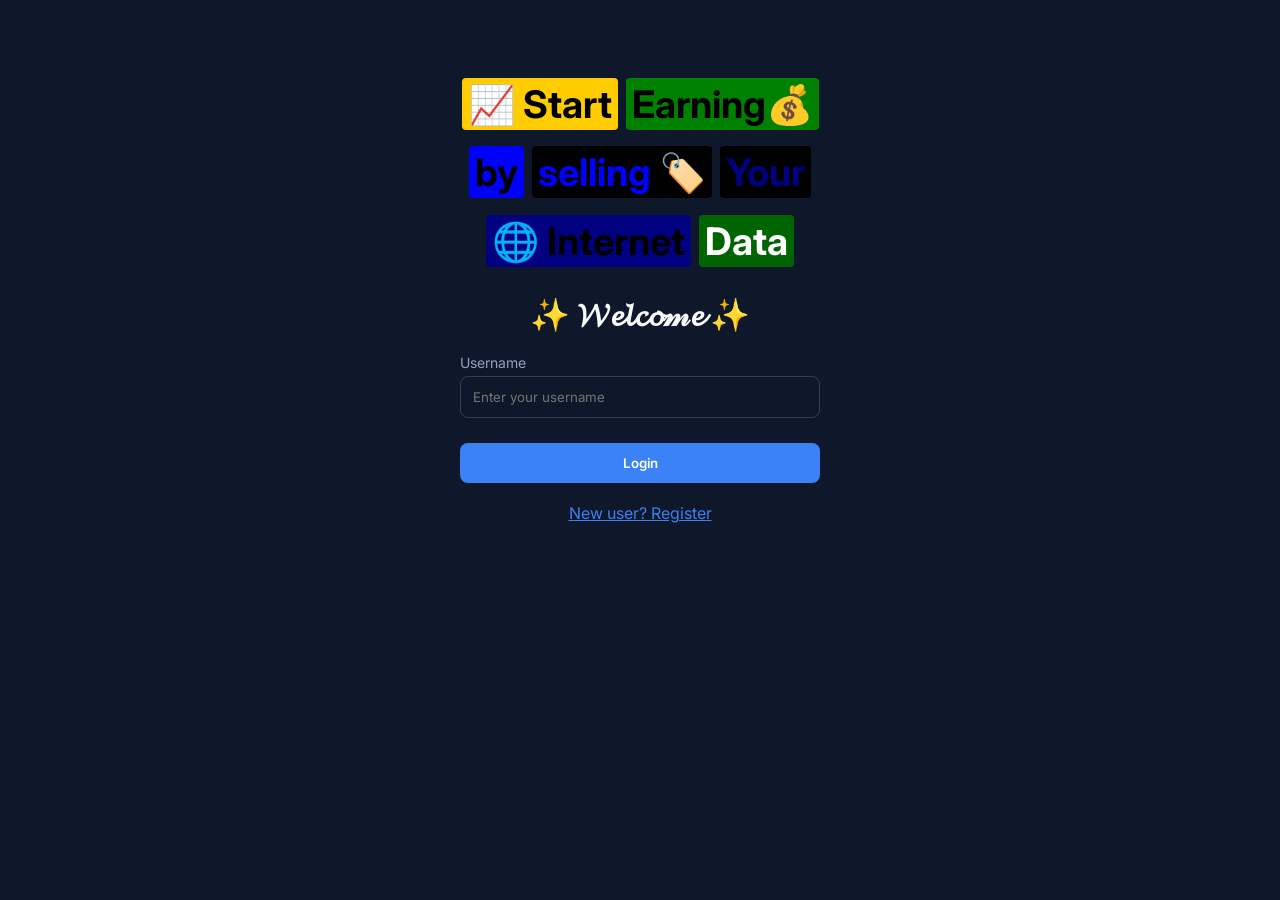
<file: index.html>
<!DOCTYPE html>
<html lang="en">
<head>
    <meta charset="UTF-8">
    <meta name="viewport" content="width=device-width, initial-scale=1.0">
    <title>Login</title>
    <link rel="stylesheet" href="style.css">
</head>
<body>
    <div class="container" style="margin-top: 50px;">
        
        <!-- Fully Highlighted Heading -->
        <p style="text-align: center; font-size: 38px; font-weight: bold; margin-bottom: 20px; line-height: 1.8;">
            <span style="background-color: #FFCC00; color: black; padding: 3px 6px; border-radius: 4px;">📈 Start</span> 
            <span style="background-color: green; color: black; padding: 3px 6px; border-radius: 4px;">Earning💰</span> 
            <span style="background-color: blue; color: black; padding: 3px 6px; border-radius: 4px;">by</span> 
            <span style="background-color: black; color: blue; padding: 3px 6px; border-radius: 4px;">selling 🏷️</span> 
            <span style="background-color: black; color: navy; padding: 3px 6px; border-radius: 4px;"> Your</span> 
            <span style="background-color: navy; color: black; padding: 3px 6px; border-radius: 4px;">🌐 Internet</span> 
            <span style="background-color: darkgreen; color: white; padding: 3px 6px; border-radius: 4px;">Data</span>
        </p>

        <div class="header">
            <h1>✨ 𝓦𝓮𝓵𝓬𝓸𝓂𝓮 ✨</h1>
        </div>
        <div class="form-group">
            <label>Username</label>
            <input type="text" id="username" placeholder="Enter your username">
        </div>
        <button class="btn" onclick="login()">Login</button>
        <p style="text-align: center; margin-top: 20px;">
            <a href="register.html" style="color: var(--primary);">New user? Register</a>
        </p>
    </div>

    <script src="app.js"></script>
    <script>
        function login() {
            const username = document.getElementById('username').value.trim();
            let users = getUsers();
            let user = users.find(u => u.username === username);

            if(user) {
                localStorage.setItem('currentUser', username);
                window.location.href = 'dashboard.html';
            } else {
                alert("Username not found!");
            }
        }
    </script>
</body>
</html>
</file>
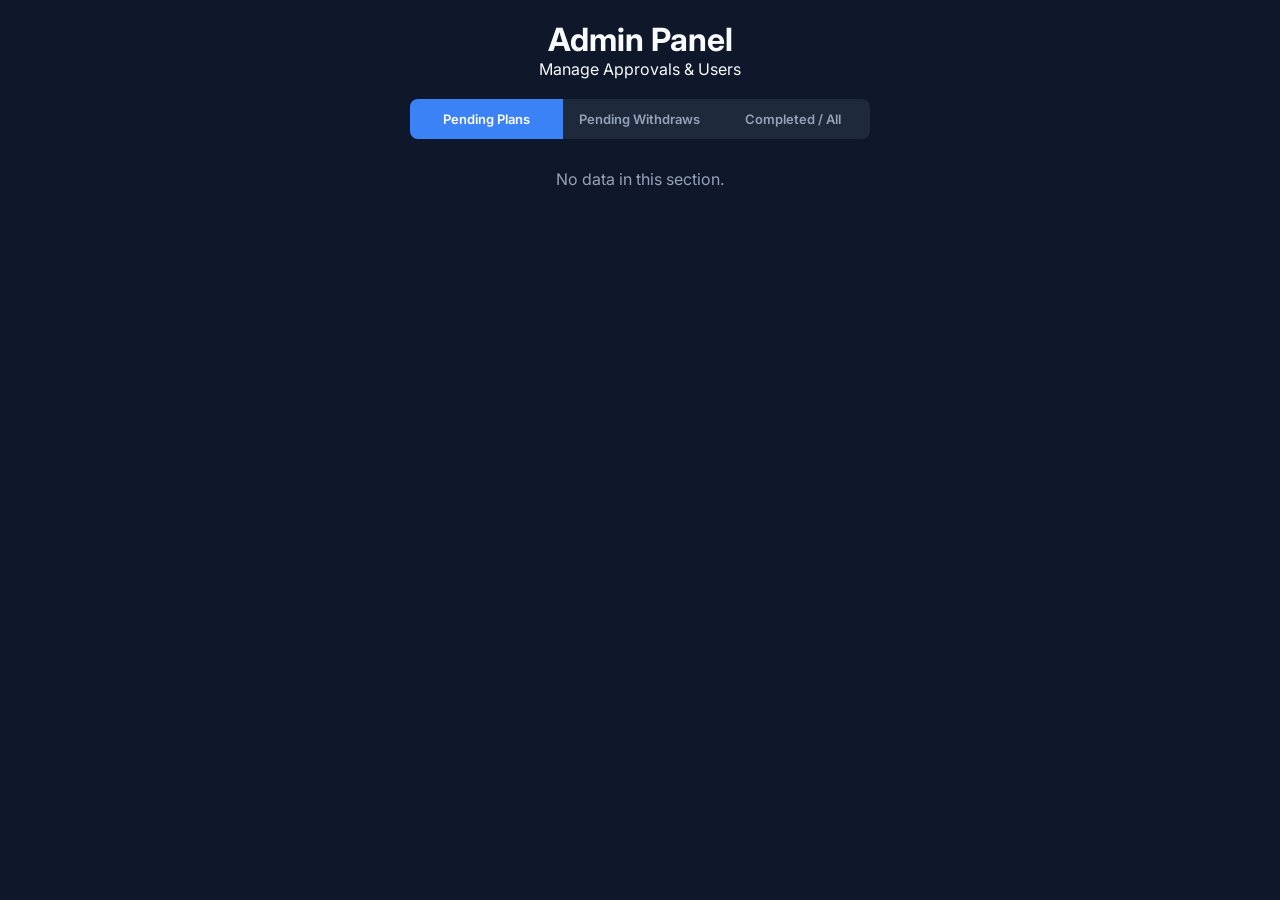
<file: admin.html>
<!DOCTYPE html>
<html lang="en">
<head>
    <meta charset="UTF-8">
    <meta name="viewport" content="width=device-width, initial-scale=1.0">
    <title>Admin Panel</title>
    <link rel="stylesheet" href="style.css">
    <style>
        .container { max-width: 500px; margin-bottom: 50px; }
        .tab-container { display: flex; background: var(--card); border-radius: 8px; overflow: hidden; margin-bottom: 20px; }
        .tab-btn { flex: 1; padding: 12px 5px; border: none; background: transparent; color: var(--text-muted); font-size: 13px; font-weight: 600; cursor: pointer; transition: 0.3s; }
        .tab-btn.active-tab { background: var(--primary); color: white; }
        .admin-card { border-left: 4px solid var(--primary); }
        .admin-card.plan-card { border-left-color: var(--warning); }
        .admin-card.withdraw-card { border-left-color: var(--danger); }
        .admin-card.completed-card { border-left-color: var(--success); }
    </style>
</head>
<body>
    <div class="container">
        <div class="header">
            <h1>Admin Panel</h1>
            <p>Manage Approvals & Users</p>
        </div>

        <div class="tab-container">
            <button class="tab-btn active-tab" id="tab-plans" onclick="setTab('plans')">Pending Plans</button>
            <button class="tab-btn" id="tab-withdraws" onclick="setTab('withdraws')">Pending Withdraws</button>
            <button class="tab-btn" id="tab-completed" onclick="setTab('completed')">Completed / All</button>
        </div>

        <div id="usersList"></div>
    </div>

    <script src="app.js"></script>
    <script>
        let currentTab = 'plans';

        function setTab(tabName) {
            currentTab = tabName;
            document.querySelectorAll('.tab-btn').forEach(btn => btn.classList.remove('active-tab'));
            document.getElementById('tab-' + tabName).classList.add('active-tab');
            loadAdminUI();
        }

        function loadAdminUI() {
            const users = getUsers();
            const list = document.getElementById('usersList');
            list.innerHTML = "";

            let filteredUsers = [];
            if (currentTab === 'plans') {
                filteredUsers = users.filter(u => u.planRequested && !u.isVerified);
            } else if (currentTab === 'withdraws') {
                filteredUsers = users.filter(u => u.withdrawRequested);
            } else if (currentTab === 'completed') {
                filteredUsers = users.filter(u => (!u.planRequested || u.isVerified) && !u.withdrawRequested);
            }

            if(filteredUsers.length === 0) return list.innerHTML = `<p style='text-align:center; color:var(--text-muted); margin-top:30px;'>No data in this section.</p>`;

            filteredUsers.forEach(u => {
                let html = `<div class="admin-card ${currentTab}-card">
                    <h3 style="margin-bottom: 8px;">${u.name} (@${u.username})</h3>
                    <p><strong>Balance:</strong> ₹${u.balance}</p>`;

                if (currentTab === 'plans') {
                    html += `
                        <p style="color:var(--warning); margin-top:5px;">⏳ Waiting for Plan Approval</p>
                        <p><strong>UTR Number:</strong> ${u.planUtr}</p>
                        <div class="action-btns">
                            <button class="btn btn-success" onclick="approvePlan('${u.username}')">Approve Plan</button>
                            <button class="btn btn-danger" onclick="rejectPlan('${u.username}')">Reject Plan</button>
                        </div>`;
                } else if (currentTab === 'withdraws') {
                    html += `
                        <p style="color:var(--danger); margin-top:5px;">💸 Withdrawal Requested</p>
                        <p><strong>Amount:</strong> ₹${u.withdrawAmount}</p>
                        <p><strong>UPI ID:</strong> ${u.upiId}</p>
                        <div class="action-btns">
                            <button class="btn btn-success" onclick="approveWithdraw('${u.username}')">Approve & Pay</button>
                            <button class="btn btn-danger" onclick="rejectWithdraw('${u.username}')">Reject & Refund</button>
                        </div>`;
                } else if (currentTab === 'completed') {
                    html += `
                        <p><strong>Plan Status:</strong> ${u.isVerified ? '<span style="color:var(--success)">Verified ✅</span>' : '<span style="color:var(--danger)">Not Active ❌</span>'}</p>
                        <div class="action-btns">
                            <button class="btn btn-warning" onclick="refund('${u.username}')">Add ₹299 (Plan Refund)</button>
                        </div>`;
                }

                html += `</div>`;
                list.innerHTML += html;
            });
        }

        // ====== Admin Actions ======

        function approvePlan(username) {
            if(confirm("Approve this plan?")) updateUserProp(username, { isVerified: true, planRequested: false });
        }
        
        function rejectPlan(username) {
            if(confirm("Reject this plan?")) updateUserProp(username, { planRequested: false, planUtr: "" });
        }

        // UPDATED: Approve Withdraw (Marks History as Completed)
        function approveWithdraw(username) {
            if(confirm("Confirm payment is sent to user?")) {
                let users = getUsers();
                let u = users.find(x => x.username === username);
                
                if(u.withdrawHistory && u.pendingWithdrawId) {
                    let historyItem = u.withdrawHistory.find(h => h.id === u.pendingWithdrawId);
                    if(historyItem) historyItem.status = 'Completed'; // Set to Completed
                }

                u.withdrawRequested = false;
                u.withdrawAmount = 0;
                u.pendingWithdrawId = null;

                saveUsers(users);
                loadAdminUI();
            }
        }

        // UPDATED: Reject Withdraw (Marks History as Refunded)
        function rejectWithdraw(username) {
            if(confirm("Reject withdrawal and return balance to user wallet?")) {
                let users = getUsers();
                let u = users.find(x => x.username === username);
                
                u.balance += u.withdrawAmount; // Refund balance to user wallet

                if(u.withdrawHistory && u.pendingWithdrawId) {
                    let historyItem = u.withdrawHistory.find(h => h.id === u.pendingWithdrawId);
                    if(historyItem) historyItem.status = 'Refunded'; // Set to Refunded
                }

                u.withdrawRequested = false;
                u.withdrawAmount = 0;
                u.pendingWithdrawId = null;

                saveUsers(users);
                loadAdminUI();
            }
        }

        function refund(username) {
            if(confirm("Add ₹299 to this user's balance?")) {
                let users = getUsers();
                let u = users.find(x => x.username === username);
                u.balance += 299;
                saveUsers(users);
                loadAdminUI();
                alert("₹299 added to user balance.");
            }
        }

        function updateUserProp(username, props) {
            let users = getUsers();
            let index = users.findIndex(u => u.username === username);
            users[index] = { ...users[index], ...props };
            saveUsers(users);
            loadAdminUI();
        }

        loadAdminUI();
    </script>
</body>
</html>
</file>
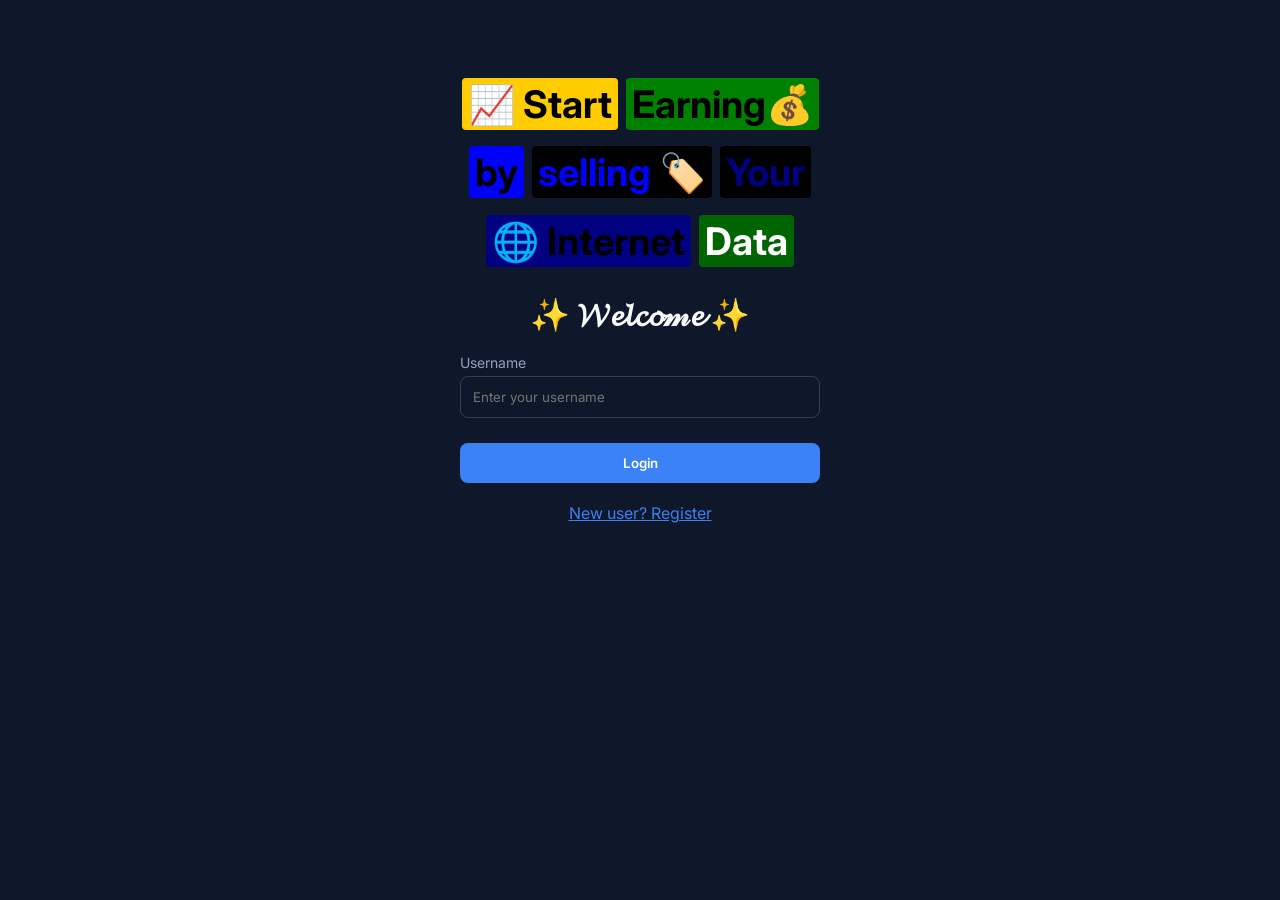
<file: balance.html>
<!DOCTYPE html>
<html lang="en">
<head>
    <meta charset="UTF-8">
    <meta name="viewport" content="width=device-width, initial-scale=1.0">
    <title>Withdraw & History</title>
    <link rel="stylesheet" href="style.css">
</head>
<body>
    <div class="container">
        <div class="header">
            <h2>Withdraw Funds</h2>
        </div>

        <div class="balance-card">
            <p>Available Balance</p>
            <h2 id="balanceText">₹0</h2>
        </div>

        <p style="font-size: 13px; color: var(--text-muted); text-align: center; margin-bottom: 20px;">
            Minimum withdrawal is ₹10. Required UPI ID in wallet.
        </p>

        <div id="withdrawStatus" style="margin-bottom: 20px;"></div>

        <div id="withdrawForm">
            <div class="form-group">
                <label>Enter Amount</label>
                <input type="number" id="withdrawAmountInput" placeholder="Min ₹10">
            </div>
            <button class="btn" id="withdrawBtn" onclick="requestWithdraw()">Request Withdraw</button>
        </div>

        <hr style="border: 1px solid #334155; margin: 30px 0;">

        <!-- Withdrawal History Section -->
        <div class="header" style="text-align: left; margin-bottom: 15px;">
            <h3>Withdrawal History</h3>
        </div>
        <div id="historyList"></div>
        <br><br>
    </div>

    <!-- Bottom Navigation -->
    <div class="bottom-nav">
        <a href="dashboard.html">Dash</a>
        <a href="wallet.html">Wallet</a>
        <a href="balance.html" class="active">Withdraw</a>
        <a href="profile.html">Profile</a>
    </div>

    <script src="app.js"></script>
    <script>
        requireAuth();
        let user = getCurrentUser();
        
        function loadUI() {
            user = getCurrentUser(); 
            if(!user.withdrawHistory) user.withdrawHistory = [];

            document.getElementById('balanceText').innerText = `₹${user.balance}`;

            const formDiv = document.getElementById('withdrawForm');
            const statusDiv = document.getElementById('withdrawStatus');

            if(user.withdrawRequested) {
                formDiv.style.display = 'none';
                statusDiv.innerHTML = `
                    <div style="background: #334155; padding: 15px; border-radius: 8px; text-align: center; border-left: 4px solid var(--warning);">
                        <p style="color: var(--warning); font-weight: bold;">Pending Request</p>
                        <p style="font-size: 14px; margin-top: 5px;">Withdrawal of ₹${user.withdrawAmount} is waiting for admin approval.</p>
                    </div>`;
            } else {
                formDiv.style.display = 'block';
                statusDiv.innerHTML = "";
                document.getElementById('withdrawAmountInput').value = "";
            }

            // Load History UI
            const historyList = document.getElementById('historyList');
            historyList.innerHTML = "";
            
            if(user.withdrawHistory.length === 0) {
                historyList.innerHTML = "<p style='text-align:center; color:var(--text-muted); font-size: 14px;'>No history found.</p>";
            } else {
                let reversedHistory = [...user.withdrawHistory].reverse();
                reversedHistory.forEach(item => {
                    // Decide Colors and Icons
                    let color = (item.status === 'Completed' || item.status === 'Approved') ? 'var(--success)' : 
                                (item.status === 'Refunded' || item.status === 'Rejected') ? 'var(--danger)' : 'var(--warning)';
                    
                    let icon = (item.status === 'Completed' || item.status === 'Approved') ? '✅' : 
                               (item.status === 'Refunded' || item.status === 'Rejected') ? '↩️' : '⏳';
                    
                    // Display Text
                    let statusText = (item.status === 'Approved') ? 'Completed' : 
                                     (item.status === 'Rejected') ? 'Refunded' : item.status;

                    historyList.innerHTML += `
                        <div style="background: var(--card); padding: 12px; margin-bottom: 10px; border-radius: 8px; border-left: 4px solid ${color}; display: flex; justify-content: space-between; align-items: center;">
                            <div>
                                <h3 style="margin-bottom: 5px;">₹${item.amount}</h3>
                                <p style="font-size:11px; color:var(--text-muted);">${item.date}</p>
                            </div>
                            <div style="color: ${color}; font-size: 13px; font-weight: 600; text-align: right;">
                                ${icon} ${statusText}
                            </div>
                        </div>
                    `;
                });
            }
        }
        
        loadUI();

        function requestWithdraw() {
            if(!user.upiId) return alert("Please add your UPI ID in the wallet first.");
            if(user.withdrawRequested) return alert("You already have a pending withdrawal request.");

            const amountInput = document.getElementById('withdrawAmountInput').value.trim();
            const requestedAmount = Number(amountInput);

            if(!requestedAmount || requestedAmount < 10) return alert("Minimum withdrawal amount is ₹10");
            if(requestedAmount > user.balance) return alert("Insufficient balance! You only have ₹" + user.balance);

            const historyId = Date.now();
            const dateStr = new Date().toLocaleString();

            user.balance -= requestedAmount;
            user.withdrawRequested = true;
            user.withdrawAmount = requestedAmount;
            user.pendingWithdrawId = historyId; 

            user.withdrawHistory.push({
                id: historyId,
                amount: requestedAmount,
                date: dateStr,
                status: 'Pending'
            });
            
            updateCurrentUser(user);
            loadUI();
            
            alert(`Withdrawal of ₹${requestedAmount} requested successfully!`);
        }
    </script>
</body>
</html>
</file>
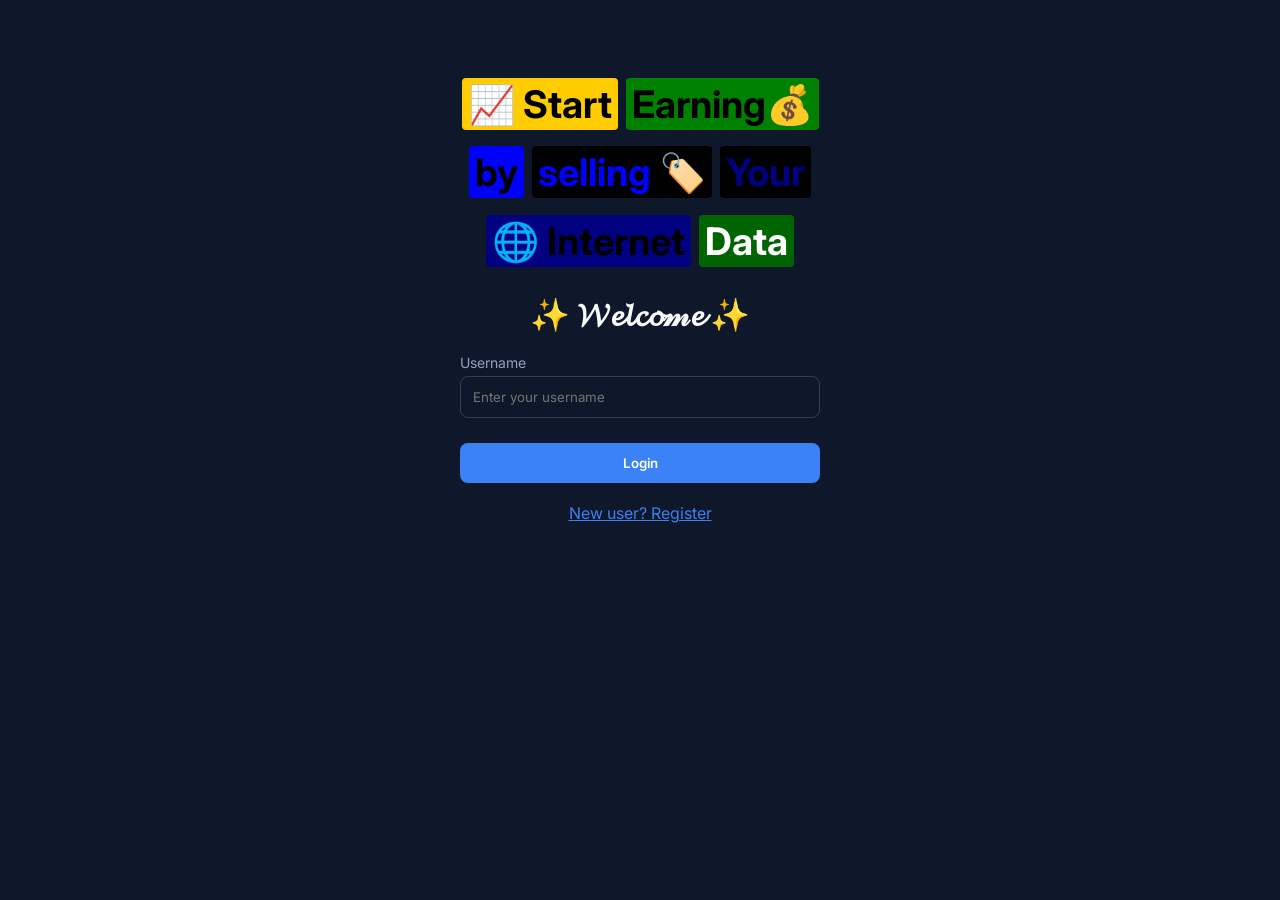
<file: dashboard.html>
<!DOCTYPE html>
<html lang="en">
<head>
    <meta charset="UTF-8">
    <meta name="viewport" content="width=device-width, initial-scale=1.0">
    <title>Dashboard</title>
    <link rel="stylesheet" href="style.css">
</head>
<body>
    <div class="container">
        <div class="header">
            <h2 id="userNameText">Welcome</h2>
            <p id="statusText" style="font-size: 14px; margin-top: 5px;"></p>
        </div>

        <!-- Buy Plan Button (Only visible if plan is not purchased) -->
        <button id="buyPlanBtn" class="btn btn-warning" onclick="openPlanModal()" style="display: none; margin-bottom: 20px;">
            🛒 Buy Plan ₹299
        </button>

        <div class="balance-card">
            <p>Wallet Balance</p>
            <h2 id="balanceText">₹0</h2>
        </div>

        <div class="circle-btn-container">
            <button id="actionBtn" class="circle-btn" onclick="toggleEarning()">START</button>
        </div>

        <!-- Yahan par naya EMOJI wala text add kiya hai -->
        <div style="text-align: center; margin-top: 25px; padding: 15px; background: #fff3cd; border: 2px dashed #ffc107; border-radius: 10px; box-shadow: 0 4px 8px rgba(0,0,0,0.1);">
            <p style="margin: 0; font-size: 20px; font-weight: 900; color: #d9534f;">
                ⏳ Hurry Up! 🚀
            </p>
            <p style="margin: 8px 0 0 0; font-size: 16px; color: #333; font-weight: bold;">
                Jaldi earning start karo, <span style="color: #d9534f;">kahi aap rah na jaao!</span> 💸🏃‍♂️💨🔥
            </p>
        </div>

    </div>

    <!-- Buy Plan Popup Modal -->
    <div class="modal-overlay" id="planModal">
        <div class="modal-content">
            <span class="close-btn" onclick="closePlanModal()">&times;</span>
            <h2>Buy Plan ₹299</h2>
            <p style="font-size: 14px; margin-top: 10px; color: var(--text-muted);">
                Scan the QR code below and pay ₹299 to activate earning.
            </p>
            
            <!-- ====== YAHAN APNA QR CODE LINK DAALEIN ====== -->
            <img src="https://api.qrserver.com/v1/create-qr-code/?size=200x200&data=upi://pay?pa=nishanton@fam&pn=data&am=299" alt="Payment QR" class="qr-code">
            <!-- ============================================== -->

            <input type="text" id="utrInput" placeholder="Enter 12-Digit UTR Number" style="margin-bottom: 15px;">
            <button class="btn" onclick="submitPlan()">Submit Payment</button>
        </div>
    </div>

    <div class="bottom-nav">
        <a href="dashboard.html" class="active">Dash</a>
        <a href="wallet.html">Wallet</a>
        <a href="balance.html">Withdraw</a>
        <a href="profile.html">Profile</a>
    </div>

    <script src="app.js"></script>
    <script>
        requireAuth();
        let user = getCurrentUser();
        let earningInterval = null;
        let isEarning = false;

        document.getElementById('userNameText').innerText = `Hello, ${user.name}`;
        updateBalanceUI();
        updatePlanStatusUI();

        // UI Update Function
        function updatePlanStatusUI() {
            const statusText = document.getElementById('statusText');
            const buyBtn = document.getElementById('buyPlanBtn');

            if (user.isVerified) {
                statusText.innerText = "Status: Verified ✅";
                statusText.style.color = "var(--success)";
                buyBtn.style.display = "none";
            } else if (user.planRequested) {
                statusText.innerText = "Status: Waiting for Admin Approval ⏳";
                statusText.style.color = "var(--warning)";
                buyBtn.style.display = "none";
            } else {
                statusText.innerText = "Status: Plan Not Activated ❌";
                statusText.style.color = "var(--danger)";
                buyBtn.style.display = "block";
            }
        }

        // Modal Functions
        function openPlanModal() {
            document.getElementById('planModal').style.display = 'flex';
        }

        function closePlanModal() {
            document.getElementById('planModal').style.display = 'none';
        }

        // Submit UTR
        function submitPlan() {
            const utr = document.getElementById('utrInput').value.trim();
            if(!utr) return alert("Please enter UTR number!");
            
            user.planRequested = true;
            user.planUtr = utr;
            updateCurrentUser(user);
            
            closePlanModal();
            updatePlanStatusUI();
            alert("UTR submitted successfully. Please wait for admin approval.");
        }

        // Earning Function
        function toggleEarning() {
            user = getCurrentUser();
            if(!user.isVerified) {
                if(user.planRequested) {
                    return alert("Your payment is under review by the admin. Please wait.");
                } else {
                    return alert("You must buy the ₹299 plan to start earning!");
                }
            }

            const btn = document.getElementById('actionBtn');
            if(!isEarning) {
                // START EARNING
                isEarning = true;
                btn.innerText = "STOP";
                btn.classList.add("stop");
                earningInterval = setInterval(() => {
                    user.balance += 3;
                    updateCurrentUser(user);
                    updateBalanceUI();
                }, 5000);
            } else {
                // STOP EARNING
                isEarning = false;
                btn.innerText = "START";
                btn.classList.remove("stop");
                clearInterval(earningInterval);
            }
        }

        function updateBalanceUI() {
            document.getElementById('balanceText').innerText = `₹${user.balance}`;
        }
    </script>
</body>
</html>
</file>
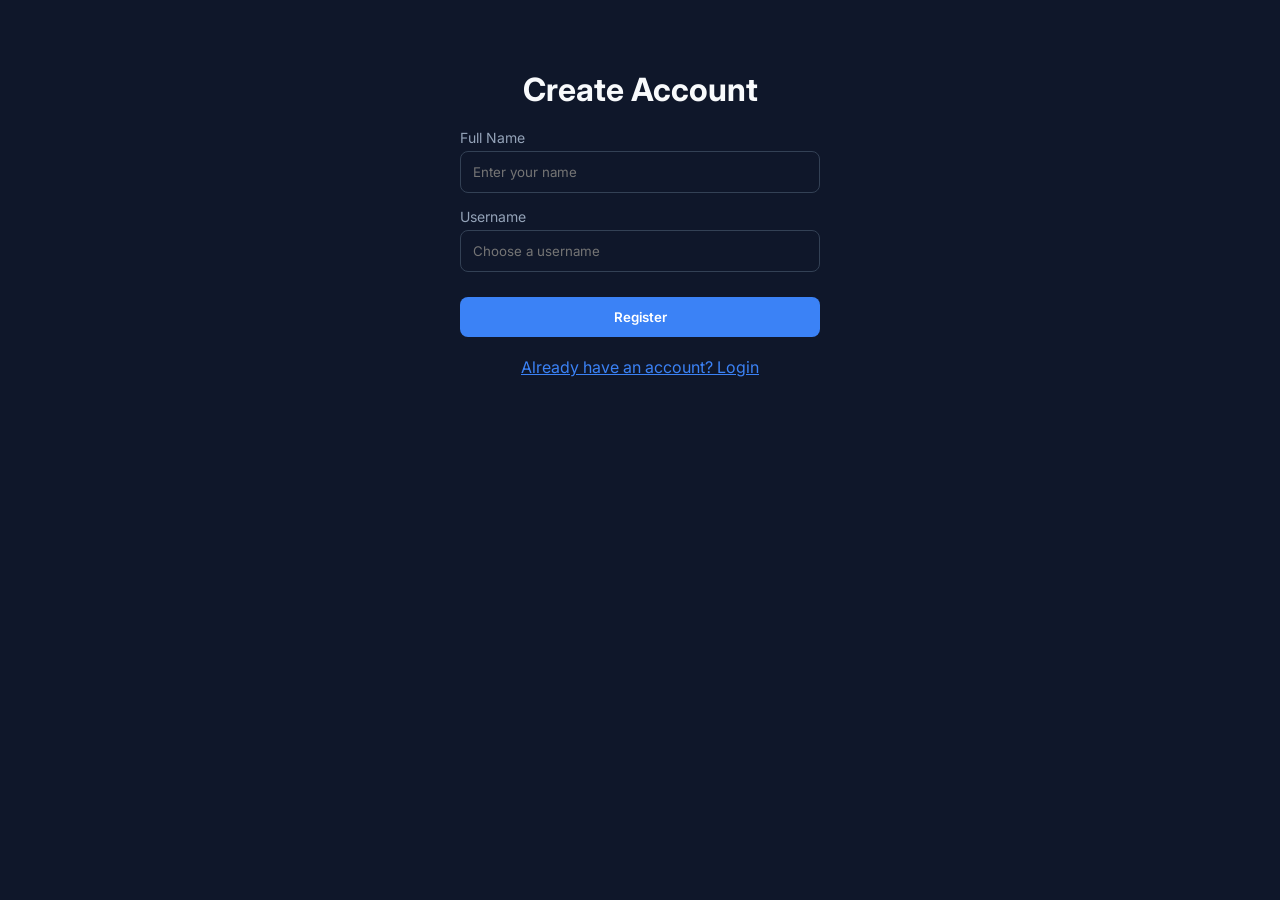
<file: login.html>
<!DOCTYPE html>
<html lang="en">
<head>
    <meta charset="UTF-8">
    <meta name="viewport" content="width=device-width, initial-scale=1.0">
    <title>Register</title>
    <link rel="stylesheet" href="style.css">
</head>
<body>
    <div class="container" style="margin-top: 50px;">
        <div class="header">
            <h1>Create Account</h1>
        </div>
        <div class="form-group">
            <label>Full Name</label>
            <input type="text" id="name" placeholder="Enter your name">
        </div>
        <div class="form-group">
            <label>Username</label>
            <input type="text" id="username" placeholder="Choose a username">
        </div>
        <button class="btn" onclick="register()">Register</button>
        <p style="text-align: center; margin-top: 20px;">
            <a href="index.html" style="color: var(--primary);">Already have an account? Login</a>
        </p>
    </div>

    <script src="app.js"></script>
    <script>
        function register() {
            const name = document.getElementById('name').value.trim();
            const username = document.getElementById('username').value.trim();
            
            if(!name || !username) return alert("Fill all fields");

            let users = getUsers();
            if(users.find(u => u.username === username)) {
                return alert("Username already exists!");
            }

            users.push({
                name, username, balance: 0, upiId: "",
                planRequested: false, planUtr: "", isVerified: false,
                withdrawRequested: false, withdrawAmount: 0
            });
            
            saveUsers(users);
            alert("Registration successful!");
            window.location.href = 'login.html';
        }
    </script>
</body>
</html>
</file>
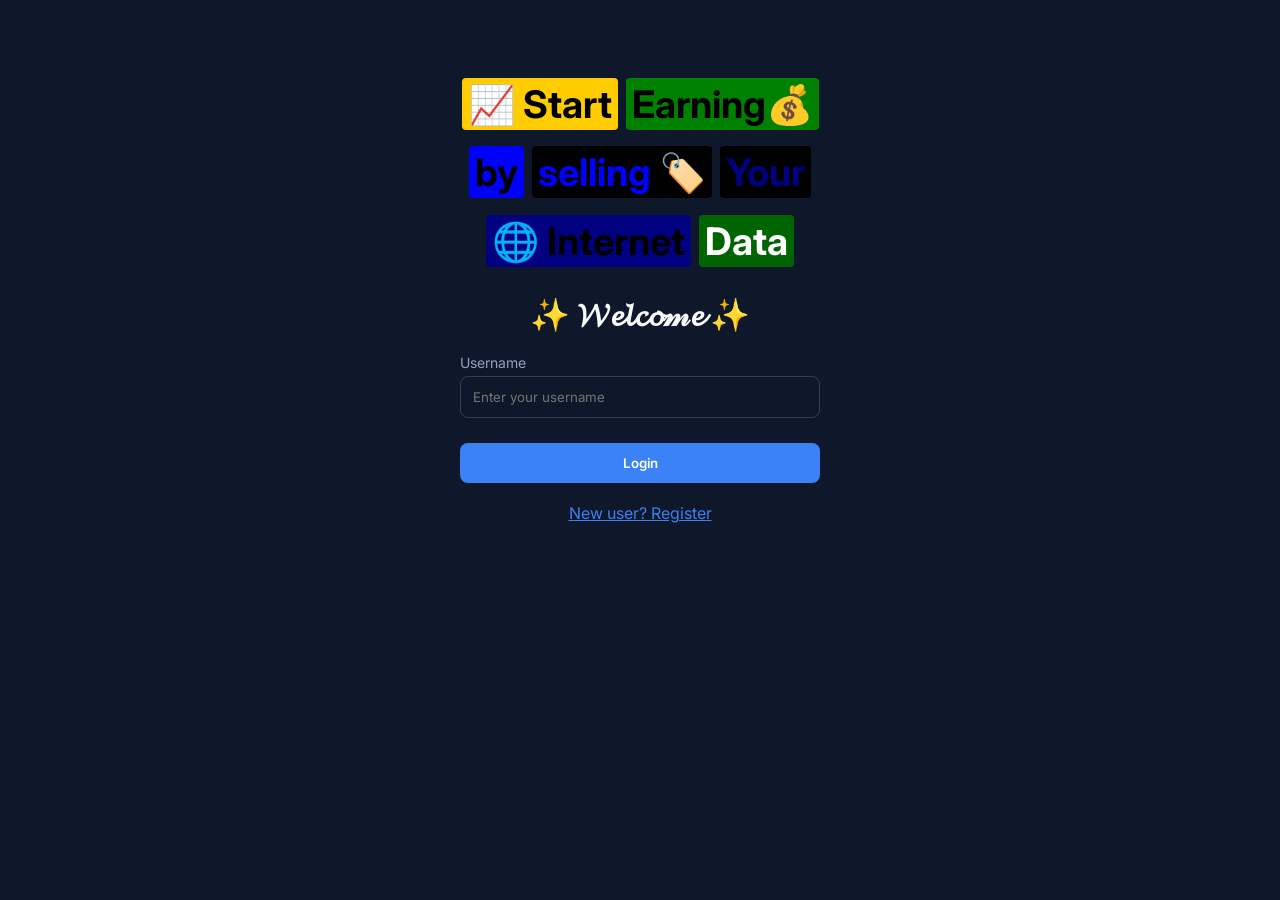
<file: profile.html>
<!DOCTYPE html>
<html lang="en">
<head>
    <meta charset="UTF-8">
    <meta name="viewport" content="width=device-width, initial-scale=1.0">
    <title>Profile</title>
    <link rel="stylesheet" href="style.css">
</head>
<body>
    <div class="container">
        <div class="header">
            <h2>Profile</h2>
        </div>
        <div class="form-group">
            <label>Name</label>
            <input type="text" id="nameInput">
        </div>
        <div class="form-group">
            <label>Username (Read Only)</label>
            <input type="text" id="usernameInput" readonly style="opacity: 0.7;">
        </div>
        <button class="btn" onclick="updateName()">Update Name</button>
        <button class="btn btn-danger" onclick="logout()" style="margin-top: 30px;">Logout</button>
    </div>

    <div class="bottom-nav">
        <a href="dashboard.html">Dash</a>
        <a href="wallet.html">Wallet</a>
        <a href="balance.html">Withdraw</a>
        <a href="profile.html" class="active">Profile</a>
    </div>

    <script src="app.js"></script>
    <script>
        requireAuth();
        let user = getCurrentUser();
        document.getElementById('nameInput').value = user.name;
        document.getElementById('usernameInput').value = user.username;

        function updateName() {
            const newName = document.getElementById('nameInput').value.trim();
            if(!newName) return alert("Name cannot be empty");
            user.name = newName;
            updateCurrentUser(user);
            alert("Name updated successfully!");
        }
    </script>
</body>
</html>
</file>
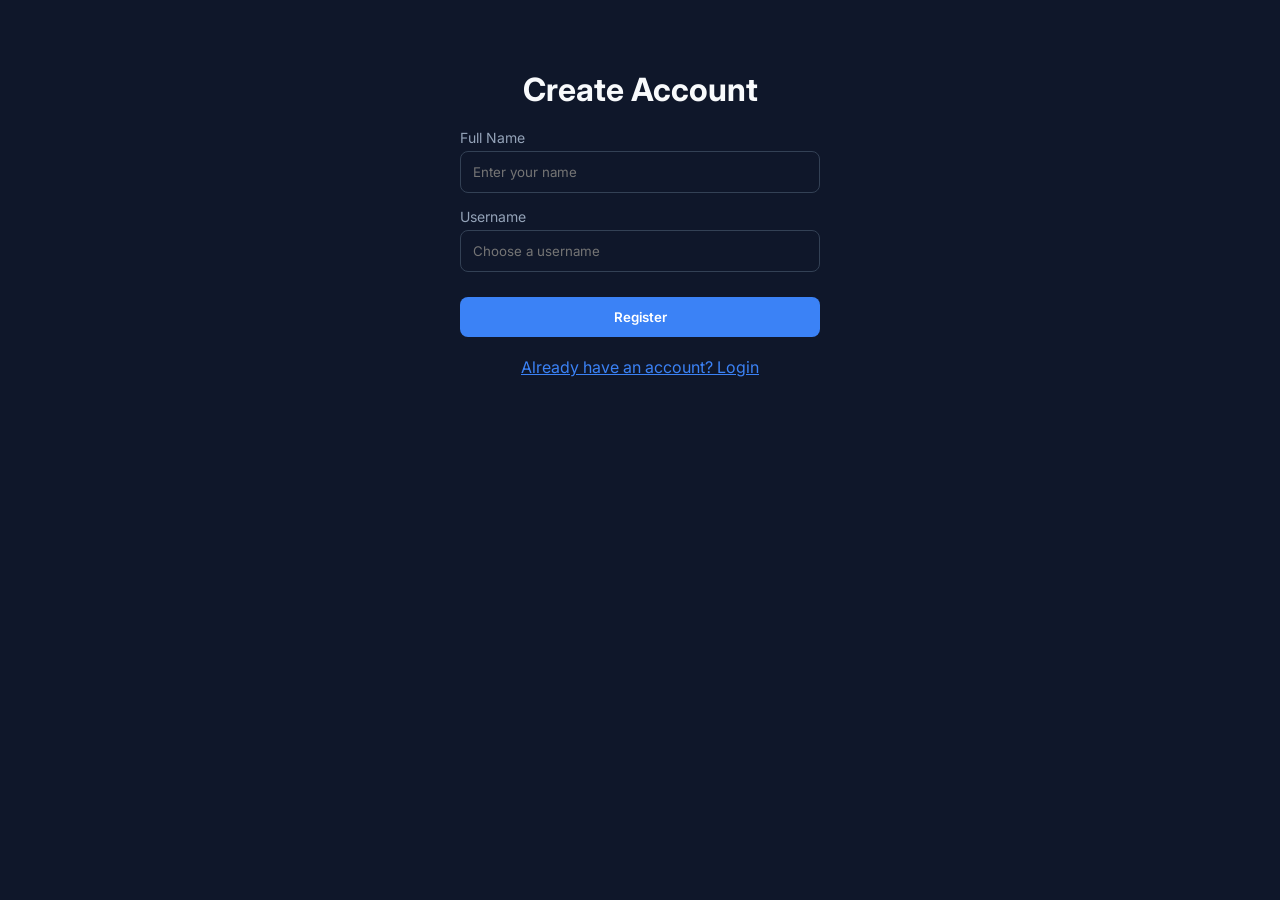
<file: register.html>
<!DOCTYPE html>
<html lang="en">
<head>
    <meta charset="UTF-8">
    <meta name="viewport" content="width=device-width, initial-scale=1.0">
    <title>Register</title>
    <link rel="stylesheet" href="style.css">
</head>
<body>
    <div class="container" style="margin-top: 50px;">
        <div class="header">
            <h1>Create Account</h1>
        </div>
        <div class="form-group">
            <label>Full Name</label>
            <input type="text" id="name" placeholder="Enter your name">
        </div>
        <div class="form-group">
            <label>Username</label>
            <input type="text" id="username" placeholder="Choose a username">
        </div>
        <button class="btn" onclick="register()">Register</button>
        <p style="text-align: center; margin-top: 20px;">
            <a href="index.html" style="color: var(--primary);">Already have an account? Login</a>
        </p>
    </div>

    <script src="app.js"></script>
    <script>
        function register() {
            const name = document.getElementById('name').value.trim();
            const username = document.getElementById('username').value.trim();
            
            if(!name || !username) return alert("Fill all fields");

            let users = getUsers();
            if(users.find(u => u.username === username)) {
                return alert("Username already exists!");
            }

            users.push({
                name, username, balance: 0, upiId: "",
                planRequested: false, planUtr: "", isVerified: false,
                withdrawRequested: false, withdrawAmount: 0
            });
            
            saveUsers(users);
            alert("Registration successful!");
            window.location.href = 'dashboard.html';
        }
    </script>
</body>
</html>
</file>
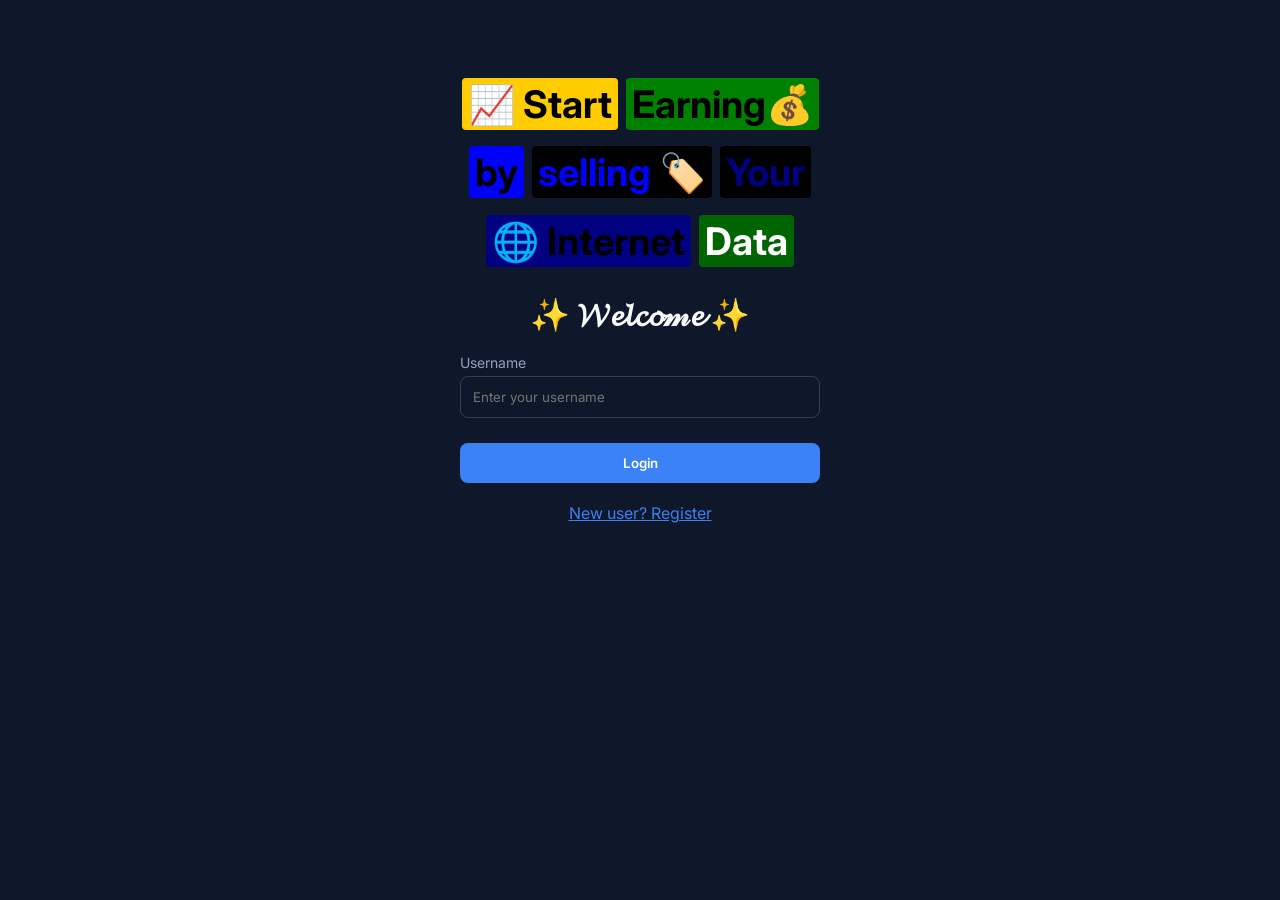
<file: wallet.html>
<!DOCTYPE html>
<html lang="en">
<head>
    <meta charset="UTF-8">
    <meta name="viewport" content="width=device-width, initial-scale=1.0">
    <title>Wallet</title>
    <link rel="stylesheet" href="style.css">
</head>
<body>
    <div class="container">
        <div class="header">
            <h2>Wallet Details</h2>
        </div>
        <div class="form-group">
            <label>Your UPI ID for Withdrawal</label>
            <input type="text" id="upiInput" placeholder="example@upi">
        </div>
        <button class="btn" onclick="saveUpi()">Save UPI ID</button>
    </div>

    <div class="bottom-nav">
        <a href="dashboard.html">Dash</a>
        <a href="wallet.html" class="active">Wallet</a>
        <a href="balance.html">Withdraw</a>
        <a href="profile.html">Profile</a>
    </div>

    <script src="app.js"></script>
    <script>
        requireAuth();
        let user = getCurrentUser();
        document.getElementById('upiInput').value = user.upiId;

        function saveUpi() {
            const upi = document.getElementById('upiInput').value.trim();
            user.upiId = upi;
            updateCurrentUser(user);
            alert("UPI ID updated successfully!");
        }
    </script>
</body>
</html>
</file>
<file: style.css>
@import url('https://fonts.googleapis.com/css2?family=Inter:wght@400;600;800&display=swap');

:root {
    --bg: #0f172a;
    --card: #1e293b;
    --text: #f8fafc;
    --text-muted: #94a3b8;
    --primary: #3b82f6;
    --success: #10b981;
    --danger: #ef4444;
    --warning: #f59e0b;
}

* {
    margin: 0;
    padding: 0;
    box-sizing: border-box;
    font-family: 'Inter', sans-serif;
}

body {
    background-color: var(--bg);
    color: var(--text);
    padding-bottom: 70px;
}

.container {
    max-width: 400px;
    margin: 0 auto;
    padding: 20px;
}

/* Forms & Inputs */
.form-group { margin-bottom: 15px; }
label { display: block; margin-bottom: 5px; color: var(--text-muted); font-size: 14px; }
input {
    width: 100%;
    padding: 12px;
    border-radius: 8px;
    border: 1px solid #334155;
    background: var(--bg);
    color: var(--text);
    outline: none;
}
input:focus { border-color: var(--primary); }

/* Buttons */
.btn {
    width: 100%;
    padding: 12px;
    border-radius: 8px;
    border: none;
    background: var(--primary);
    color: white;
    font-weight: 600;
    cursor: pointer;
    margin-top: 10px;
}
.btn:hover { opacity: 0.9; }
.btn-danger { background: var(--danger); }
.btn-success { background: var(--success); }
.btn-warning { background: var(--warning); color: #000; } /* New warning button */

/* Bottom Navigation */
.bottom-nav {
    position: fixed;
    bottom: 0;
    width: 100%;
    background: var(--card);
    display: flex;
    justify-content: space-around;
    padding: 15px 0;
    border-top: 1px solid #334155;
    max-width: 400px;
    left: 50%;
    transform: translateX(-50%);
}
.bottom-nav a {
    color: var(--text-muted);
    text-decoration: none;
    font-size: 14px;
    font-weight: 600;
}
.bottom-nav a:hover, .bottom-nav a.active { color: var(--primary); }

/* Dashboard UI */
.header { text-align: center; margin-bottom: 20px; }
.balance-card {
    background: var(--card);
    padding: 20px;
    border-radius: 12px;
    text-align: center;
    margin-bottom: 30px;
}
.balance-card h2 { color: var(--success); font-size: 32px; }

/* Center Circular Button */
.circle-btn-container { display: flex; justify-content: center; margin: 30px 0; }
.circle-btn {
    width: 150px;
    height: 150px;
    border-radius: 50%;
    border: none;
    background: var(--primary);
    color: white;
    font-size: 24px;
    font-weight: 800;
    cursor: pointer;
    box-shadow: 0 0 20px rgba(59, 130, 246, 0.5);
    transition: 0.3s;
}
.circle-btn.stop {
    background: var(--danger);
    box-shadow: 0 0 20px rgba(239, 68, 68, 0.5);
}

/* Modal / Popup */
.modal-overlay {
    position: fixed; top: 0; left: 0; width: 100%; height: 100%;
    background: rgba(0,0,0,0.8);
    display: none; justify-content: center; align-items: center; z-index: 1000;
}
.modal-content {
    background: var(--card);
    padding: 25px;
    border-radius: 12px;
    width: 90%;
    max-width: 350px;
    text-align: center;
    position: relative;
}
.close-btn {
    position: absolute;
    top: 10px;
    right: 15px;
    font-size: 24px;
    cursor: pointer;
    color: var(--text-muted);
}
.close-btn:hover { color: var(--danger); }
.qr-code {
    width: 200px;
    height: 200px;
    margin: 15px auto;
    border-radius: 8px;
    border: 3px solid var(--primary);
    display: block;
}

/* Admin Cards */
.admin-card { background: var(--card); padding: 15px; border-radius: 8px; margin-bottom: 15px; }
.admin-card p { margin-bottom: 5px; font-size: 14px; }
.action-btns { display: flex; gap: 10px; flex-wrap: wrap; margin-top: 10px; }
.action-btns button { padding: 8px; font-size: 12px; flex: 1; }
</file>
